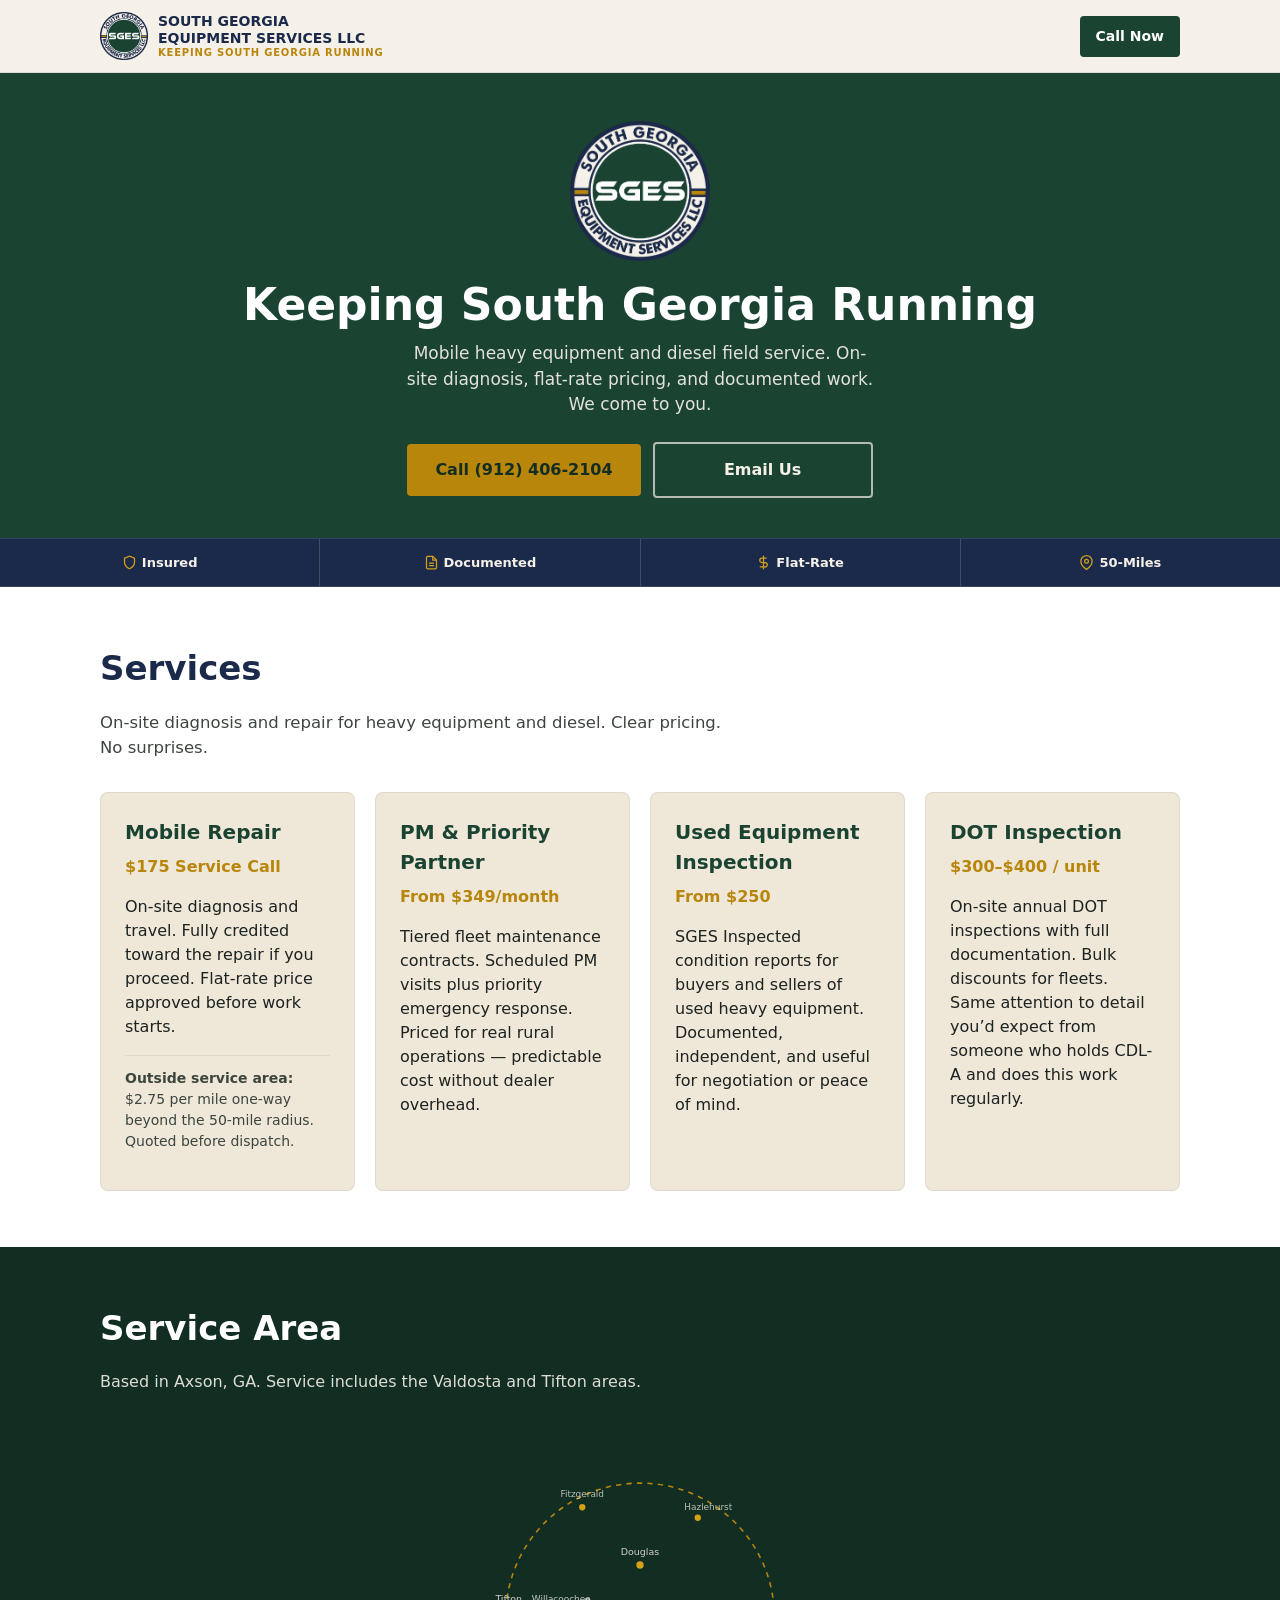
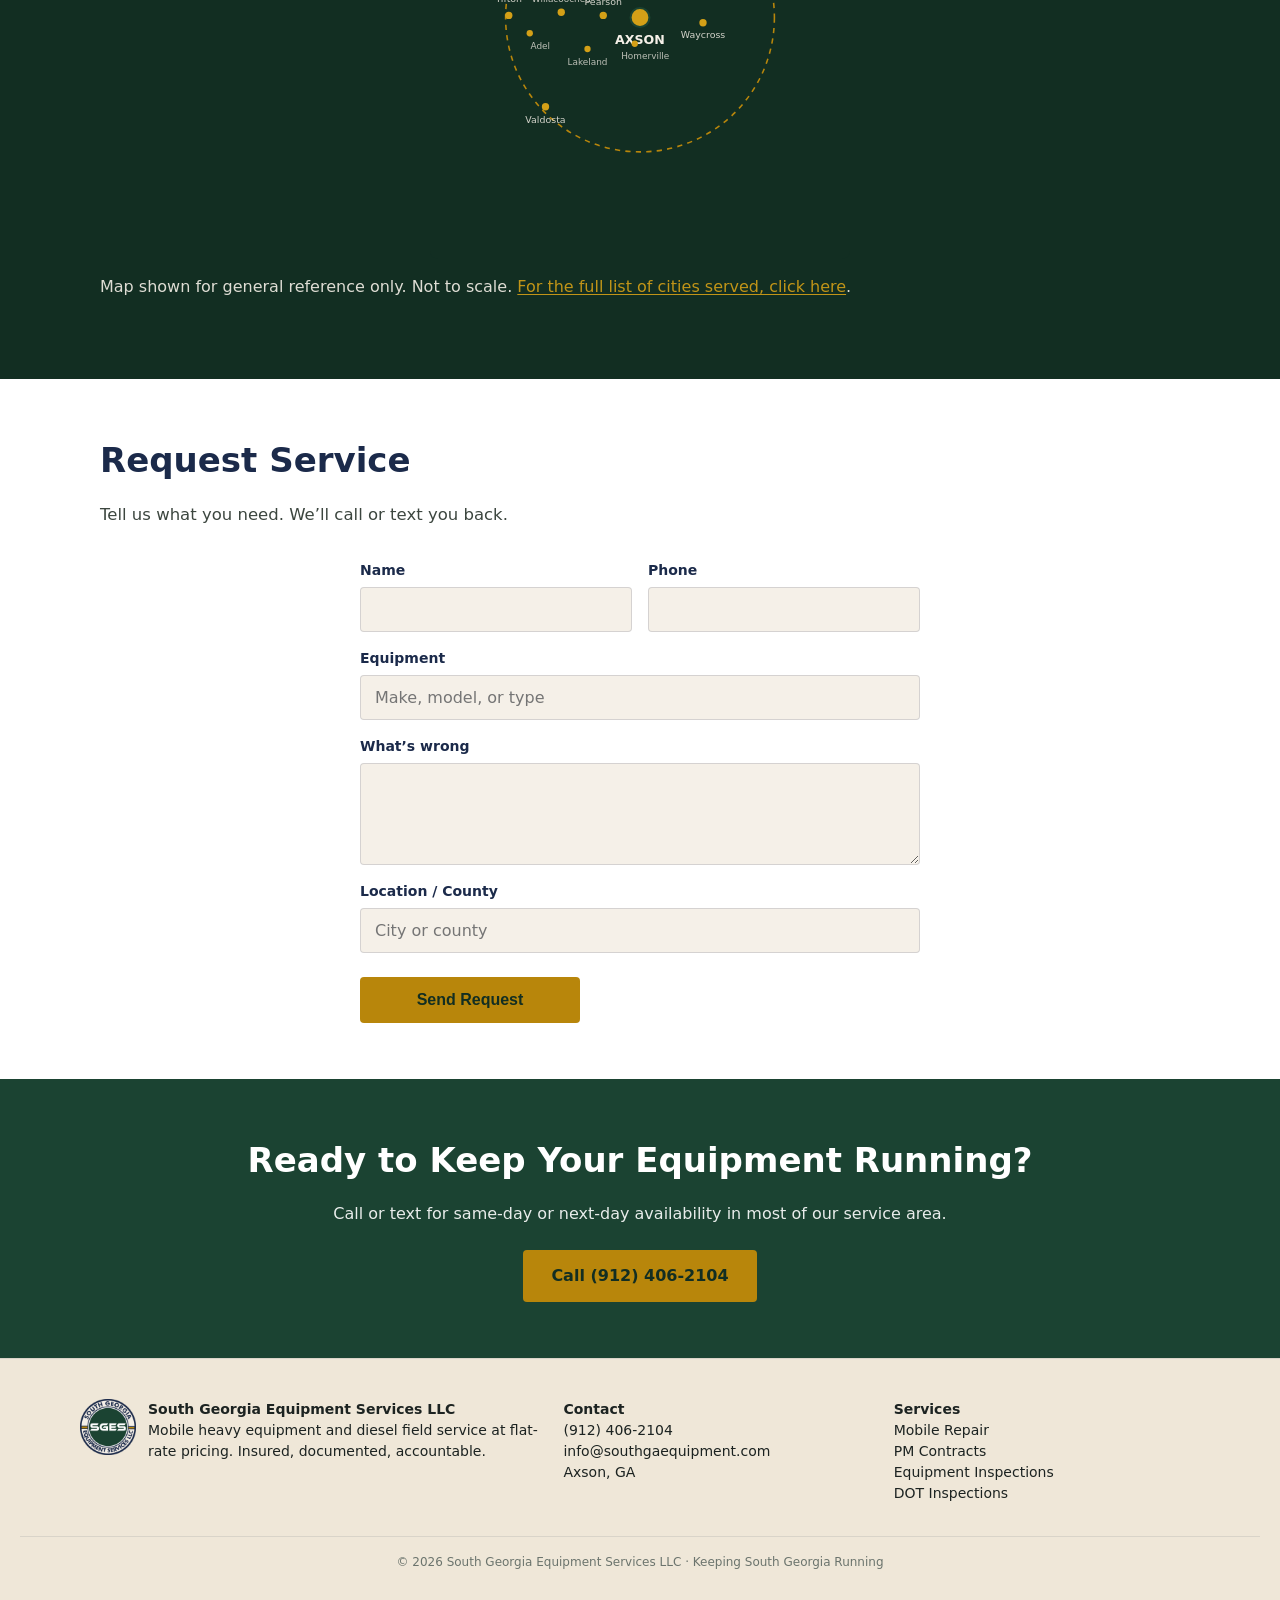
<file: index.html>
<!DOCTYPE html>
<html lang="en">
<head>
<meta charset="UTF-8">
<meta name="viewport" content="width=device-width, initial-scale=1.0">
<title>South Georgia Equipment Services | Mobile Heavy Equipment & Diesel Repair | Axson, GA</title>
<meta name="description" content="Mobile heavy equipment and diesel field service across South Georgia. On-site diagnosis, flat-rate pricing, and documented work. Based in Axson, GA. Serving a 50-mile radius.">
<meta name="keywords" content="mobile heavy equipment repair, mobile diesel mechanic, South Georgia equipment service, ag equipment repair, logging equipment repair, field service, preventive maintenance, DOT inspection, Axson GA">
<meta name="robots" content="index, follow">
<link rel="canonical" href="https://southgaequipment.com/">
<meta property="og:title" content="South Georgia Equipment Services | Keeping South Georgia Running">
<meta property="og:description" content="Mobile heavy equipment and diesel field service. On-site diagnosis, flat-rate pricing, and documented work. Axson, GA.">
<meta property="og:url" content="https://southgaequipment.com/">
<meta property="og:type" content="website">
<meta property="og:image" content="https://southgaequipment.com/sges-logo.PNG">
<link rel="icon" type="image/png" href="sges-logo.PNG">
<script type="application/ld+json">
{
  "@context": "https://schema.org",
  "@type": "LocalBusiness",
  "name": "South Georgia Equipment Services LLC",
  "alternateName": "SGES",
  "slogan": "Keeping South Georgia Running",
  "url": "https://southgaequipment.com/",
  "sameAs": "https://share.google/NI8fw1jCJiCycrUJn",
  "telephone": "+1-912-406-2104",
  "email": "info@southgaequipment.com",
  "address": {
    "@type": "PostalAddress",
    "addressLocality": "Axson",
    "addressRegion": "GA",
    "addressCountry": "US"
  },
  "areaServed": {
    "@type": "GeoCircle",
    "geoMidpoint": { "@type": "GeoCoordinates", "addressLocality": "Axson, GA" },
    "geoRadius": "50 mi"
  },
  "description": "Mobile heavy equipment and diesel field service across South Georgia. On-site diagnosis, flat-rate pricing, and documented work for agriculture, logging, fleets, and facilities.",
  "priceRange": "$$",
  "image": "https://southgaequipment.com/sges-logo.PNG",
  "makesOffer": [
    {
      "@type": "Offer",
      "itemOffered": {
        "@type": "Service",
        "name": "Mobile Repair Service Call",
        "description": "$175 Service Call includes travel and on-site diagnosis. Fully credited toward the repair if you proceed. Flat-rate pricing approved before work begins."
      }
    },
    {
      "@type": "Offer",
      "itemOffered": {
        "@type": "Service",
        "name": "Preventive Maintenance & Priority Partner Program",
        "description": "Tiered fleet PM contracts with scheduled visits and priority emergency response. Starting at $349/month."
      }
    },
    {
      "@type": "Offer",
      "itemOffered": {
        "@type": "Service",
        "name": "Used Equipment Inspection",
        "description": "SGES Inspected condition reports for buyers and sellers. Starting at $250 flat fee."
      }
    },
    {
      "@type": "Offer",
      "itemOffered": {
        "@type": "Service",
        "name": "DOT Inspection",
        "description": "On-site annual DOT inspections with documented reports. $300–$400 per unit. Bulk discounts available."
      }
    }
  ]
}
</script>
<link rel="stylesheet" href="styles.css">
</head>
<body>

<header>
  <div class="nav">
    <a href="/" class="brand">
      <img src="sges-logo.PNG" alt="SGES Roundel Logo">
      <div class="brand-text">
        SOUTH GEORGIA<br>EQUIPMENT SERVICES LLC
        <small>Keeping South Georgia Running</small>
      </div>
    </a>
    <a href="tel:+19124062104" class="nav-cta">Call Now</a>
  </div>
</header>

<section class="hero">
  <img class="logo" src="sges-logo.PNG" alt="South Georgia Equipment Services seal">
  <h1>Keeping South Georgia Running</h1>
  <p>Mobile heavy equipment and diesel field service. On-site diagnosis, flat-rate pricing, and documented work. We come to you.</p>
  <div class="hero-ctas">
    <a href="tel:+19124062104" class="btn btn-gold">Call (912) 406-2104</a>
    <a href="mailto:info@southgaequipment.com" class="btn btn-outline">Email Us</a>
  </div>
</section>

<div class="trust">
  <div class="trust-item">
    <svg viewBox="0 0 24 24" width="16" height="16" fill="none" stroke="currentColor" stroke-width="2"><path d="M12 22s8-4 8-10V5l-8-3-8 3v7c0 6 8 10 8 10z"/></svg>
    <span>Insured</span>
  </div>
  <div class="trust-item">
    <svg viewBox="0 0 24 24" width="16" height="16" fill="none" stroke="currentColor" stroke-width="2"><path d="M14 2H6a2 2 0 0 0-2 2v16a2 2 0 0 0 2 2h12a2 2 0 0 0 2-2V8z"/><polyline points="14 2 14 8 20 8"/><line x1="16" y1="13" x2="8" y2="13"/><line x1="16" y1="17" x2="8" y2="17"/></svg>
    <span>Documented</span>
  </div>
  <div class="trust-item">
    <svg viewBox="0 0 24 24" width="16" height="16" fill="none" stroke="currentColor" stroke-width="2"><line x1="12" y1="1" x2="12" y2="23"/><path d="M17 5H9.5a3.5 3.5 0 0 0 0 7h5a3.5 3.5 0 0 1 0 7H6"/></svg>
    <span>Flat-Rate</span>
  </div>
  <div class="trust-item">
    <svg viewBox="0 0 24 24" width="16" height="16" fill="none" stroke="currentColor" stroke-width="2"><path d="M21 10c0 7-9 13-9 13s-9-6-9-13a9 9 0 0 1 18 0z"/><circle cx="12" cy="10" r="3"/></svg>
    <span>50-Miles</span>
  </div>
</div>

<section class="services" id="services">
  <div class="wrap">
    <h2>Services</h2>
    <p class="section-intro">On-site diagnosis and repair for heavy equipment and diesel. Clear pricing. No surprises.</p>
    <div class="service-grid">
      <div class="service-card">
        <h3>Mobile Repair</h3>
        <div class="price">$175 Service Call</div>
        <p>On-site diagnosis and travel. Fully credited toward the repair if you proceed. Flat-rate price approved before work starts.</p>
        <p class="surcharge"><strong>Outside service area:</strong> $2.75 per mile one-way beyond the 50-mile radius. Quoted before dispatch.</p>
      </div>
      <div class="service-card">
        <h3>PM & Priority Partner</h3>
        <div class="price">From $349/month</div>
        <p>Tiered fleet maintenance contracts. Scheduled PM visits plus priority emergency response. Priced for real rural operations — predictable cost without dealer overhead.</p>
      </div>
      <div class="service-card">
        <h3>Used Equipment Inspection</h3>
        <div class="price">From $250</div>
        <p>SGES Inspected condition reports for buyers and sellers of used heavy equipment. Documented, independent, and useful for negotiation or peace of mind.</p>
      </div>
      <div class="service-card">
        <h3>DOT Inspection</h3>
        <div class="price">$300–$400 / unit</div>
        <p>On-site annual DOT inspections with full documentation. Bulk discounts for fleets. Same attention to detail you’d expect from someone who holds CDL-A and does this work regularly.</p>
      </div>
    </div>
  </div>
</section>

<section class="coverage" id="coverage">
  <div class="wrap">
    <h2>Service Area</h2>
    <p>Based in Axson, GA. Service includes the Valdosta and Tifton areas.</p>
    <div class="radius-map">
      <svg viewBox="0 0 400 420" xmlns="http://www.w3.org/2000/svg" role="img" aria-label="50-mile service radius from Axson, GA">
        <rect width="400" height="420" fill="#122E22"/>
        <!-- 50-mile circle -->
        <circle cx="200" cy="190" r="128" fill="none" stroke="#B8860B" stroke-width="1.5" stroke-dasharray="5 5"/>
       <!-- <text x="200" y="28" text-anchor="middle" fill="rgba(245,240,232,0.55)" font-size="10" letter-spacing="0.12em" font-family="system-ui, sans-serif">50 MI RADIUS</text> -->
        <!-- Axson center -->
        <circle cx="200" cy="190" r="9" fill="#D4A017" stroke="#1B4332" stroke-width="2"/>
        <text x="200" y="215" text-anchor="middle" fill="#F5F0E8" font-size="12" font-weight="700" font-family="system-ui, sans-serif">AXSON</text>
        <!-- US-82 corridor: Pearson (west close), Willacoochee, Tifton (near west edge) -->
        <circle cx="165" cy="188" r="3.5" fill="#D4A017"/>
        <text x="165" y="178" text-anchor="middle" fill="rgba(245,240,232,0.85)" font-size="9" font-family="system-ui, sans-serif">Pearson</text>
        <circle cx="125" cy="185" r="3.5" fill="#D4A017"/>
        <text x="125" y="175" text-anchor="middle" fill="rgba(245,240,232,0.8)" font-size="8.5" font-family="system-ui, sans-serif">Willacoochee</text>
        <circle cx="75" cy="188" r="3.5" fill="#D4A017"/>
        <text x="75" y="175" text-anchor="middle" fill="rgba(245,240,232,0.85)" font-size="9" font-family="system-ui, sans-serif">Tifton</text>
        <!-- Douglas - north -->
        <circle cx="200" cy="140" r="3.5" fill="#D4A017"/>
        <text x="200" y="130" text-anchor="middle" fill="rgba(245,240,232,0.85)" font-size="9" font-family="system-ui, sans-serif">Douglas</text>
        <!-- Fitzgerald - northwest of Douglas, near radius edge -->
        <circle cx="145" cy="85" r="3" fill="#D4A017"/>
        <text x="145" y="75" text-anchor="middle" fill="rgba(245,240,232,0.75)" font-size="8.5" font-family="system-ui, sans-serif">Fitzgerald</text>
        <!-- Waycross - east -->
        <circle cx="260" cy="195" r="3.5" fill="#D4A017"/>
        <text x="260" y="210" text-anchor="middle" fill="rgba(245,240,232,0.85)" font-size="9" font-family="system-ui, sans-serif">Waycross</text>
        <!-- Hazlehurst - northeast of Douglas, near radius edge -->
        <circle cx="255" cy="95" r="3" fill="#D4A017"/>
        <text x="265" y="88" text-anchor="middle" fill="rgba(245,240,232,0.75)" font-size="8.5" font-family="system-ui, sans-serif">Hazlehurst</text>
        <!-- Lakeland - southwest -->
        <circle cx="150" cy="220" r="3" fill="#D4A017"/>
        <text x="150" y="235" text-anchor="middle" fill="rgba(245,240,232,0.75)" font-size="8.5" font-family="system-ui, sans-serif">Lakeland</text>
        <!-- Homerville - south -->
        <circle cx="195" cy="215" r="3" fill="#D4A017"/>
        <text x="205" y="230" text-anchor="middle" fill="rgba(245,240,232,0.75)" font-size="8.5" font-family="system-ui, sans-serif">Homerville</text>
        <!-- Adel - between Tifton and Valdosta, closer to radius line -->
        <circle cx="95" cy="205" r="3" fill="#D4A017"/>
        <text x="105" y="220" text-anchor="middle" fill="rgba(245,240,232,0.75)" font-size="8.5" font-family="system-ui, sans-serif">Adel</text>
        <!-- Valdosta - southwest, closer to radius line -->
        <circle cx="110" cy="275" r="3.5" fill="#D4A017"/>
        <text x="110" y="290" text-anchor="middle" fill="rgba(245,240,232,0.85)" font-size="9" font-family="system-ui, sans-serif">Valdosta</text>
        <!-- Scale label 
        <text x="200" y="390" text-anchor="middle" fill="#D4A017" font-size="28" font-weight="700" font-family="system-ui, sans-serif">50</text>
        <text x="200" y="408" text-anchor="middle" fill="rgba(245,240,232,0.7)" font-size="10" letter-spacing="0.1em" font-family="system-ui, sans-serif">MILE RADIUS</text> -->
      </svg>
    </div>
    <p class="map-disclaimer">Map shown for general reference only. Not to scale. <a href="cities.html" target="_blank" rel="noopener">For the full list of cities served, click here</a>.</p>
  </div>
</section>

<section class="contact-form" id="request">
  <div class="wrap">
    <h2>Request Service</h2>
    <p class="section-intro">Tell us what you need. We’ll call or text you back.</p>
    <form action="https://formsubmit.co/info@southgaequipment.com" method="POST" class="request-form">
      <input type="hidden" name="_subject" value="SGES Service Request">
      <input type="hidden" name="_template" value="table">
      <input type="hidden" name="_next" value="https://southgaequipment.com/?sent=1">
      <input type="text" name="_honey" style="display:none">
      <div class="form-row">
        <label>Name
          <input type="text" name="name" required>
        </label>
        <label>Phone
          <input type="tel" name="phone" required>
        </label>
      </div>
      <label>Equipment
        <input type="text" name="equipment" placeholder="Make, model, or type" required>
      </label>
      <label>What’s wrong
        <textarea name="issue" rows="4" required></textarea>
      </label>
      <label>Location / County
        <input type="text" name="location" placeholder="City or county" required>
      </label>
      <button type="submit" class="btn btn-gold">Send Request</button>
    </form>
  </div>
</section>

<section class="cta-band">
  <div class="wrap">
    <h2>Ready to Keep Your Equipment Running?</h2>
    <p>Call or text for same-day or next-day availability in most of our service area.</p>
    <a href="tel:+19124062104" class="btn btn-gold">Call (912) 406-2104</a>
  </div>
</section>

<footer>
  <div class="footer-grid">
    <div class="footer-brand">
      <img src="sges-logo.PNG" alt="SGES logo">
      <div>
        <strong>South Georgia Equipment Services LLC</strong><br>
        Mobile heavy equipment and diesel field service at flat-rate pricing. Insured, documented, accountable.
      </div>
    </div>
    <div>
      <strong>Contact</strong><br>
      <a href="tel:+19124062104">(912) 406-2104</a><br>
      <a href="mailto:info@southgaequipment.com">info@southgaequipment.com</a><br>
      Axson, GA
    </div>
    <div>
      <strong>Services</strong><br>
      Mobile Repair<br>
      PM Contracts<br>
      Equipment Inspections<br>
      DOT Inspections
    </div>
  </div>
  <div class="footer-bottom">
    © 2026 South Georgia Equipment Services LLC · Keeping South Georgia Running
  </div>
</footer>
</body>
</html>
</file>
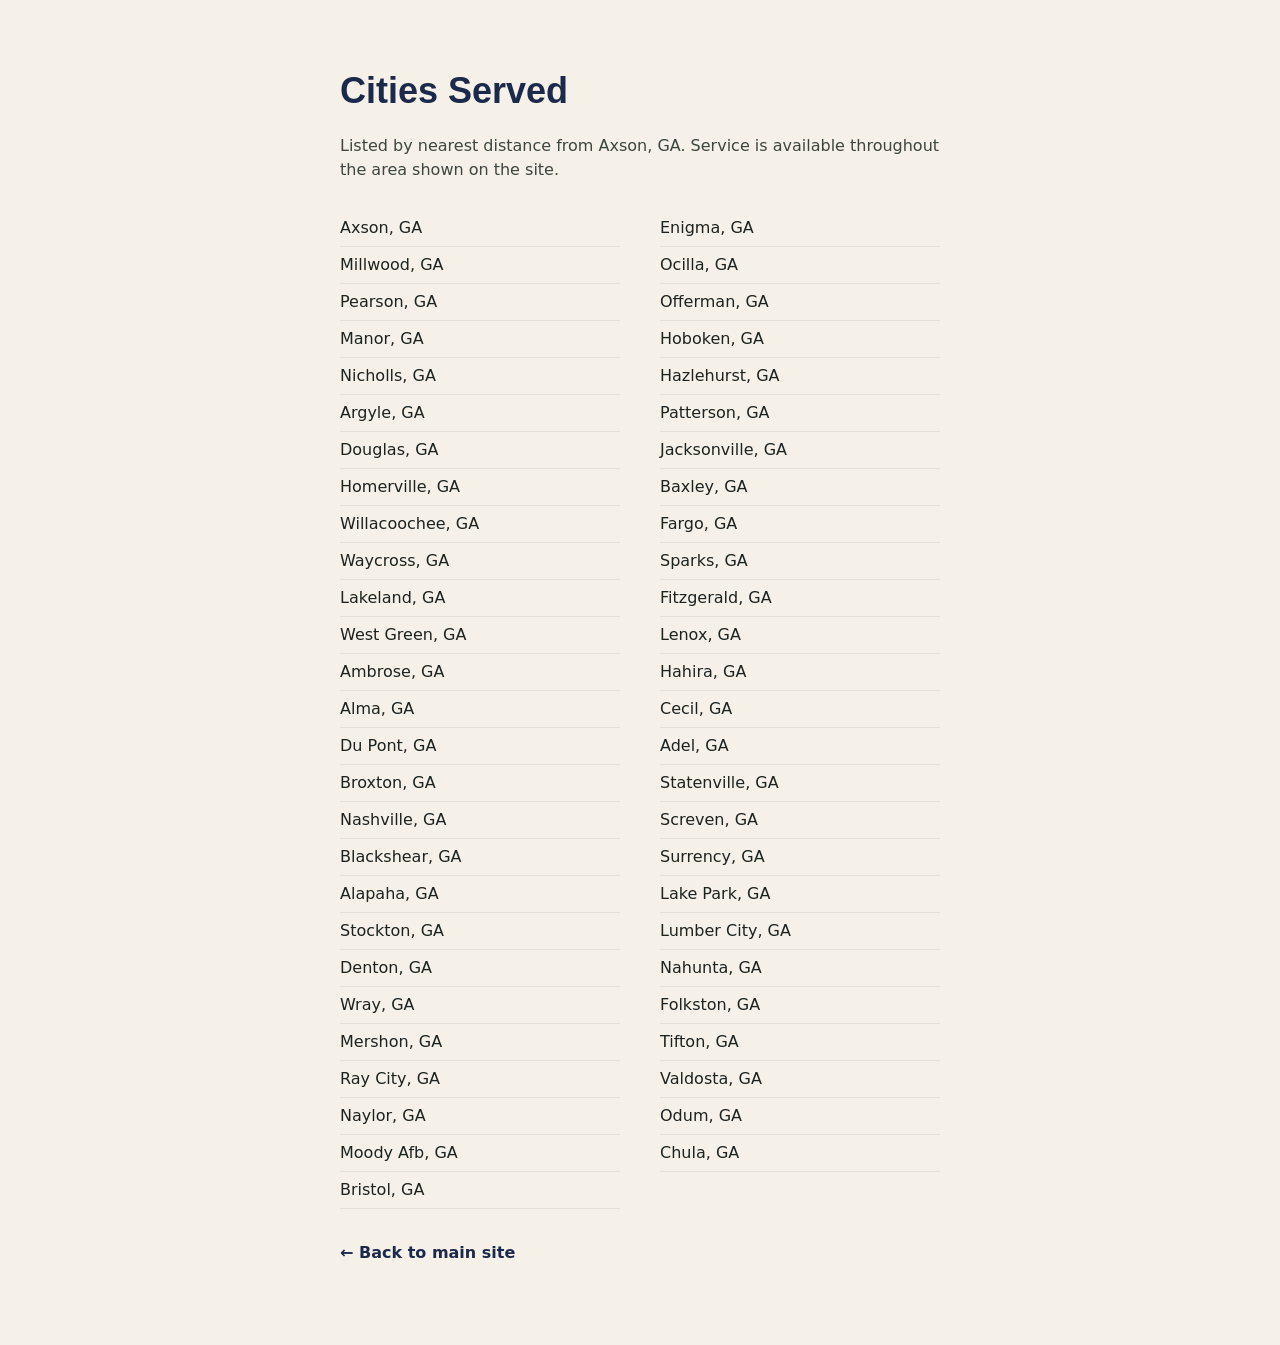
<file: cities.html>
<!DOCTYPE html>
<html lang="en">
<head>
<meta charset="UTF-8">
<meta name="viewport" content="width=device-width, initial-scale=1.0">
<title>Cities Served | South Georgia Equipment Services</title>
<meta name="description" content="Cities served by South Georgia Equipment Services within the service area from Axson, GA.">
<link rel="stylesheet" href="styles.css">
<style>
body { background: var(--cream); color: var(--ink); }
.cities-wrap { max-width: 640px; margin: 0 auto; padding: 40px 20px 80px; }
.cities-wrap h1 { font-family: 'Barlow Condensed', sans-serif; font-size: 36px; color: var(--navy); margin-bottom: 8px; }
.cities-wrap .intro { margin-bottom: 28px; color: #3c463f; }
.cities-list { list-style: none; padding: 0; margin: 0; columns: 2; column-gap: 40px; }
.cities-list li { padding: 6px 0; border-bottom: 1px solid rgba(27,42,74,0.08); break-inside: avoid; }
@media (max-width: 520px) { .cities-list { columns: 1; } }
.back-link { display: inline-block; margin-top: 32px; color: var(--navy); font-weight: 600; }
</style>
</head>
<body>
<div class="cities-wrap">
  <h1>Cities Served</h1>
  <p class="intro">Listed by nearest distance from Axson, GA. Service is available throughout the area shown on the site.</p>
  <ul class="cities-list">
    <li>Axson, GA</li>
    <li>Millwood, GA</li>
    <li>Pearson, GA</li>
    <li>Manor, GA</li>
    <li>Nicholls, GA</li>
    <li>Argyle, GA</li>
    <li>Douglas, GA</li>
    <li>Homerville, GA</li>
    <li>Willacoochee, GA</li>
    <li>Waycross, GA</li>
    <li>Lakeland, GA</li>
    <li>West Green, GA</li>
    <li>Ambrose, GA</li>
    <li>Alma, GA</li>
    <li>Du Pont, GA</li>
    <li>Broxton, GA</li>
    <li>Nashville, GA</li>
    <li>Blackshear, GA</li>
    <li>Alapaha, GA</li>
    <li>Stockton, GA</li>
    <li>Denton, GA</li>
    <li>Wray, GA</li>
    <li>Mershon, GA</li>
    <li>Ray City, GA</li>
    <li>Naylor, GA</li>
    <li>Moody Afb, GA</li>
    <li>Bristol, GA</li>
    <li>Enigma, GA</li>
    <li>Ocilla, GA</li>
    <li>Offerman, GA</li>
    <li>Hoboken, GA</li>
    <li>Hazlehurst, GA</li>
    <li>Patterson, GA</li>
    <li>Jacksonville, GA</li>
    <li>Baxley, GA</li>
    <li>Fargo, GA</li>
    <li>Sparks, GA</li>
    <li>Fitzgerald, GA</li>
    <li>Lenox, GA</li>
    <li>Hahira, GA</li>
    <li>Cecil, GA</li>
    <li>Adel, GA</li>
    <li>Statenville, GA</li>
    <li>Screven, GA</li>
    <li>Surrency, GA</li>
    <li>Lake Park, GA</li>
    <li>Lumber City, GA</li>
    <li>Nahunta, GA</li>
    <li>Folkston, GA</li>
    <li>Tifton, GA</li>
    <li>Valdosta, GA</li>
    <li>Odum, GA</li>
    <li>Chula, GA</li>
  </ul>
  <a href="index.html" class="back-link">← Back to main site</a>
</div>
</body>
</html>
</file>
<file: styles.css>
:root {
  --navy: #1B2A4A;
  --forest: #1B4332;
  --forest-dark: #122E22;
  --cream: #F5F0E8;
  --cream-warm: #EFE7D8;
  --gold: #B8860B;
  --gold-light: #D4A017;
  --ink: #1C2321;
  --white: #FFFFFF;
}
* { box-sizing: border-box; }
html { scroll-behavior: smooth; }
body {
  margin: 0;
  font-family: system-ui, -apple-system, BlinkMacSystemFont, "Segoe UI", Roboto, sans-serif;
  color: var(--ink);
  background: var(--cream);
  line-height: 1.5;
}
img { max-width: 100%; height: auto; display: block; }
a { color: inherit; text-decoration: none; }
.wrap { max-width: 1120px; margin: 0 auto; padding: 0 20px; }

header {
  position: sticky; top: 0; z-index: 100;
  background: var(--cream);
  border-bottom: 1px solid rgba(27,42,74,0.1);
}
.nav {
  display: flex; align-items: center; justify-content: space-between;
  padding: 12px 20px; max-width: 1120px; margin: 0 auto;
}
.brand { display: flex; align-items: center; gap: 10px; }
.brand img { width: 48px; height: 48px; }
.brand-text { font-weight: 700; font-size: 14px; color: var(--navy); line-height: 1.2; }
.brand-text small { display: block; font-weight: 600; font-size: 10px; letter-spacing: 0.08em; color: var(--gold); text-transform: uppercase; }
.nav-cta {
  background: var(--forest); color: white; padding: 10px 16px; border-radius: 4px;
  font-weight: 600; font-size: 14px;
}

.hero {
  background: var(--forest);
  color: var(--cream);
  padding: 48px 20px 40px;
  text-align: center;
}
.hero img.logo { width: 140px; height: 140px; margin: 0 auto 20px; }
.hero h1 {
  font-size: clamp(28px, 6vw, 44px);
  margin: 0 0 12px;
  font-weight: 800;
  line-height: 1.1;
  color: white;
}
.hero p { font-size: 17px; margin: 0 auto 24px; max-width: 480px; opacity: 0.92; }
.hero-ctas { display: flex; flex-direction: column; gap: 12px; align-items: center; }
.btn {
  display: inline-block; padding: 14px 28px; border-radius: 4px; font-weight: 700; font-size: 16px;
  min-width: 220px; text-align: center;
}
.btn-gold { background: var(--gold); color: var(--forest-dark); }
.btn-outline { border: 2px solid rgba(245,240,232,0.7); color: var(--cream); }

.trust {
  background: var(--navy);
  color: var(--cream);
  display: flex;
  width: 100%;
  flex-wrap: nowrap;
  justify-content: space-around;
  border-top: 1px solid rgba(245,240,232,0.12);
  border-bottom: 1px solid rgba(245,240,232,0.12);
}
.trust-item {
  flex: 1 1 0;
  display: flex;
  align-items: center;
  justify-content: center;
  gap: 5px;
  padding: 14px 8px;
  font-size: 13px;
  font-weight: 600;
  border-right: 1px solid rgba(245,240,232,0.18);
  white-space: nowrap;
}
.trust-item:last-child { border-right: none; }
.trust-item svg {
  flex-shrink: 0;
  width: 15px;
  height: 15px;
  stroke: var(--gold-light);
}
@media (max-width: 480px) {
  .trust-item { font-size: 11px; padding: 12px 4px; gap: 4px; }
  .trust-item svg { width: 14px; height: 14px; }
}

section { padding: 56px 20px; }
h2 { font-size: clamp(26px, 5vw, 34px); color: var(--navy); margin: 0 0 12px; }
.section-intro { font-size: 16.5px; color: #3c463f; max-width: 640px; margin-bottom: 32px; }

.services { background: white; }
.service-grid { display: grid; gap: 20px; }
.service-card {
  background: var(--cream-warm);
  border: 1px solid rgba(27,42,74,0.08);
  border-radius: 8px;
  padding: 24px;
}
.service-card h3 { margin: 0 0 8px; color: var(--forest); font-size: 20px; }
.service-card .price { font-weight: 700; color: var(--gold); margin-bottom: 10px; }
.service-card .surcharge {
  margin-top: 12px;
  font-size: 14px;
  color: #3c463f;
  border-top: 1px solid rgba(27,42,74,0.08);
  padding-top: 12px;
}

.coverage { background: var(--forest-dark); color: var(--cream); }
.coverage h2 { color: white; }
.coverage p { opacity: 0.9; margin-bottom: 24px; }
.radius-map {
  max-width: 420px;
  margin: 0 auto;
}
.radius-map svg {
  width: 100%;
  height: auto;
  border-radius: 8px;
  display: block;
}
.map-disclaimer a {
  color: var(--gold-light);
  text-decoration: underline;
  text-underline-offset: 2px;
}
.map-disclaimer a:hover { opacity: 0.85; }

.cta-band {
  background: var(--forest);
  color: white;
  text-align: center;
  padding: 56px 20px;
}
.cta-band h2 { color: white; margin-bottom: 12px; }
.cta-band p { margin-bottom: 24px; opacity: 0.9; }

footer {
  background: var(--cream-warm);
  padding: 40px 20px 100px;
  border-top: 1px solid rgba(27,42,74,0.1);
  font-size: 14px;
}
.footer-grid { display: grid; gap: 24px; max-width: 1120px; margin: 0 auto; }
.footer-brand { display: flex; gap: 12px; align-items: flex-start; }
.footer-brand img { width: 56px; height: 56px; }
.footer-bottom {
  margin-top: 32px; padding-top: 16px; border-top: 1px solid rgba(27,42,74,0.1);
  font-size: 12px; color: #6b746d; text-align: center;
}

.contact-form { background: white; }
.request-form {
  max-width: 560px;
  margin: 0 auto;
  display: flex;
  flex-direction: column;
  gap: 16px;
}
.request-form label {
  display: flex;
  flex-direction: column;
  gap: 6px;
  font-weight: 600;
  font-size: 14px;
  color: var(--navy);
}
.request-form input,
.request-form textarea {
  font-family: inherit;
  font-size: 16px;
  padding: 12px 14px;
  border: 1px solid rgba(27,42,74,0.15);
  border-radius: 4px;
  background: var(--cream);
  color: var(--ink);
}
.request-form input:focus,
.request-form textarea:focus {
  outline: none;
  border-color: var(--gold);
}
.form-row {
  display: grid;
  grid-template-columns: 1fr 1fr;
  gap: 16px;
}
@media (max-width: 520px) {
  .form-row { grid-template-columns: 1fr; }
}
.request-form .btn {
  align-self: flex-start;
  margin-top: 8px;
  cursor: pointer;
  border: none;
}
  position: fixed; left: 0; right: 0; bottom: 0; z-index: 200;
  display: flex; background: var(--forest-dark);
  box-shadow: 0 -4px 20px rgba(0,0,0,0.25);
}
.float-cta a {
  flex: 1; text-align: center; padding: 16px 10px;
  font-weight: 700; font-size: 15px; color: var(--cream);
}
.float-cta a.call { background: var(--gold); color: var(--forest-dark); }

@media (min-width: 700px) {
  .hero-ctas { flex-direction: row; justify-content: center; }
  .service-grid { grid-template-columns: 1fr 1fr; }
  .footer-grid { grid-template-columns: 1.5fr 1fr 1fr; }
}
@media (min-width: 1000px) {
  .service-grid { grid-template-columns: 1fr 1fr 1fr 1fr; }
}
</file>
